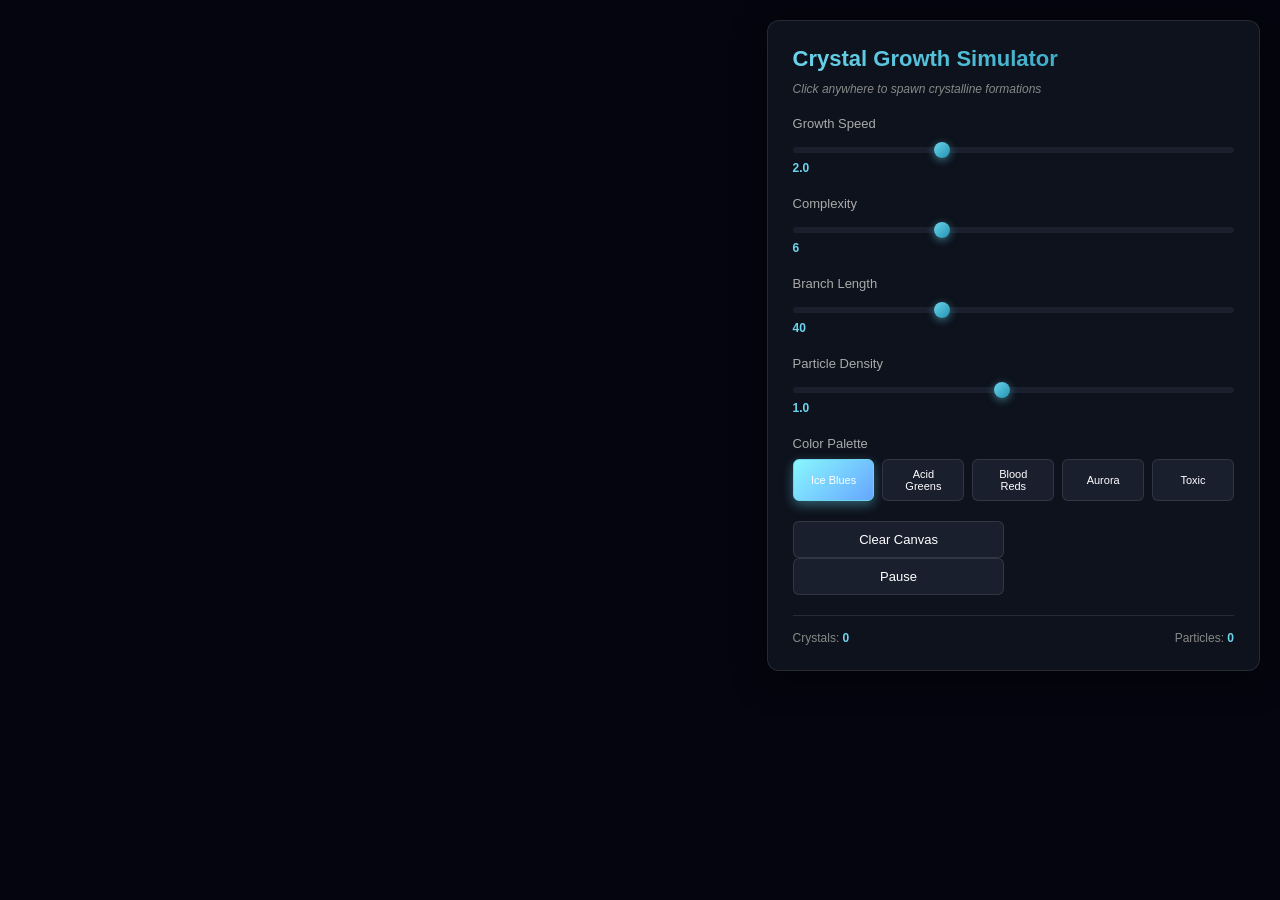
<file: index.html>
<!DOCTYPE html>
<html lang="en">
<head>
    <meta charset="UTF-8">
    <meta name="viewport" content="width=device-width, initial-scale=1.0">
    <title>Crystal Growth Simulator</title>
    <link rel="stylesheet" href="style.css">
</head>
<body>
    <div class="container">
        <canvas id="crystalCanvas"></canvas>

        <div class="controls">
            <div class="control-panel">
                <h1>Crystal Growth Simulator</h1>
                <p class="instruction">Click anywhere to spawn crystalline formations</p>

                <div class="control-group">
                    <label for="growthSpeed">Growth Speed</label>
                    <input type="range" id="growthSpeed" min="0.5" max="5" step="0.1" value="2">
                    <span class="value" id="speedValue">2.0</span>
                </div>

                <div class="control-group">
                    <label for="complexity">Complexity</label>
                    <input type="range" id="complexity" min="3" max="12" step="1" value="6">
                    <span class="value" id="complexityValue">6</span>
                </div>

                <div class="control-group">
                    <label for="branchLength">Branch Length</label>
                    <input type="range" id="branchLength" min="10" max="100" step="5" value="40">
                    <span class="value" id="branchValue">40</span>
                </div>

                <div class="control-group">
                    <label for="particleDensity">Particle Density</label>
                    <input type="range" id="particleDensity" min="0.1" max="2" step="0.1" value="1">
                    <span class="value" id="densityValue">1.0</span>
                </div>

                <div class="control-group">
                    <label>Color Palette</label>
                    <div class="palette-buttons">
                        <button class="palette-btn active" data-palette="ice">Ice Blues</button>
                        <button class="palette-btn" data-palette="acid">Acid Greens</button>
                        <button class="palette-btn" data-palette="blood">Blood Reds</button>
                        <button class="palette-btn" data-palette="aurora">Aurora</button>
                        <button class="palette-btn" data-palette="toxic">Toxic</button>
                    </div>
                </div>

                <div class="control-group">
                    <button id="clearBtn" class="action-btn">Clear Canvas</button>
                    <button id="pauseBtn" class="action-btn">Pause</button>
                </div>

                <div class="stats">
                    <div class="stat">Crystals: <span id="crystalCount">0</span></div>
                    <div class="stat">Particles: <span id="particleCount">0</span></div>
                </div>
            </div>
        </div>
    </div>

    <script src="crystal.js"></script>
</body>
</html>
</file>
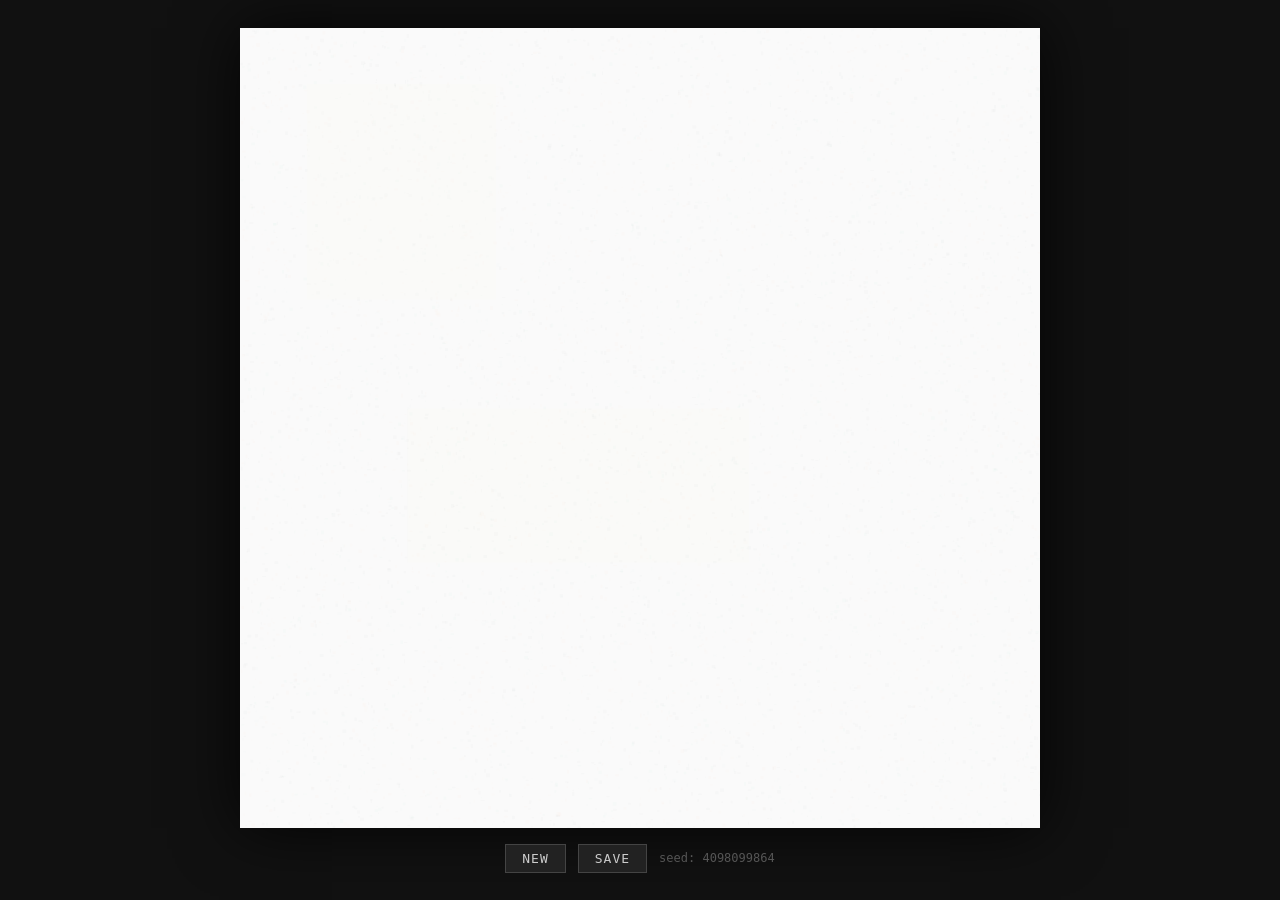
<file: fidenza.html>
<!DOCTYPE html>
<html lang="en">
<head>
<meta charset="UTF-8">
<meta name="viewport" content="width=device-width, initial-scale=1.0">
<title>Fidenza-like Generative Art</title>
<style>
  * { margin: 0; padding: 0; box-sizing: border-box; }
  body {
    background: #111;
    display: flex;
    flex-direction: column;
    align-items: center;
    justify-content: center;
    min-height: 100vh;
    font-family: monospace;
    color: #aaa;
  }
  canvas {
    display: block;
    box-shadow: 0 0 60px rgba(0,0,0,0.8);
  }
  #controls {
    margin-top: 16px;
    display: flex;
    gap: 12px;
    align-items: center;
  }
  button {
    background: #222;
    color: #ccc;
    border: 1px solid #444;
    padding: 6px 16px;
    cursor: pointer;
    font-family: monospace;
    font-size: 13px;
    letter-spacing: 1px;
  }
  button:hover { background: #333; border-color: #666; }
  #seed-display { font-size: 12px; color: #555; }
</style>
</head>
<body>
<canvas id="canvas"></canvas>
<div id="controls">
  <button onclick="generate()">NEW</button>
  <button onclick="saveImage()">SAVE</button>
  <span id="seed-display">seed: —</span>
</div>

<script>
const canvas = document.getElementById('canvas');
const ctx = canvas.getContext('2d');

const SIZE = Math.min(window.innerWidth, window.innerHeight, 800);
canvas.width = SIZE;
canvas.height = SIZE;

// Seeded PRNG (mulberry32)
let seed;
function setSeed(s) { seed = s >>> 0; }
function rand() {
  seed ^= seed << 13; seed ^= seed >> 17; seed ^= seed << 5;
  return ((seed >>> 0) / 4294967296);
}
function randRange(a, b) { return a + rand() * (b - a); }
function randInt(a, b) { return Math.floor(randRange(a, b + 1)); }
function randChoice(arr) { return arr[Math.floor(rand() * arr.length)]; }

// Palettes inspired by Tyler Hobbs' work
const PALETTES = [
  { bg: '#f5f0e8', colors: ['#c0392b','#e67e22','#f1c40f','#27ae60','#2980b9','#8e44ad','#2c3e50'] },
  { bg: '#1a1a2e', colors: ['#e94560','#0f3460','#533483','#e94560','#f5a623','#7ed6df','#ff7979'] },
  { bg: '#fdf6e3', colors: ['#657b83','#268bd2','#2aa198','#859900','#b58900','#cb4b16','#dc322f'] },
  { bg: '#0d0d0d', colors: ['#ff6b6b','#feca57','#48dbfb','#ff9ff3','#54a0ff','#5f27cd','#00d2d3'] },
  { bg: '#fffdf5', colors: ['#2d4739','#5c7a5e','#a8c5a2','#d4a373','#8b5e3c','#c9785a','#e8c4a0'] },
  { bg: '#f0ebe1', colors: ['#264653','#2a9d8f','#e9c46a','#f4a261','#e76f51','#023047','#8ecae6'] },
  { bg: '#fafafa', colors: ['#3d405b','#81b29a','#f2cc8f','#e07a5f','#f4f1de','#264653','#2a9d8f'] },
  { bg: '#16213e', colors: ['#a8dadc','#457b9d','#1d3557','#e63946','#f1faee','#06d6a0','#ffd166'] },
];

// Simplex-like noise (2D gradient noise)
class Noise {
  constructor(s) {
    this.perm = new Uint8Array(512);
    for (let i = 0; i < 256; i++) this.perm[i] = i;
    for (let i = 255; i > 0; i--) {
      const j = Math.floor(rand() * (i + 1));
      [this.perm[i], this.perm[j]] = [this.perm[j], this.perm[i]];
    }
    for (let i = 0; i < 256; i++) this.perm[i + 256] = this.perm[i];
  }
  fade(t) { return t * t * t * (t * (t * 6 - 15) + 10); }
  lerp(a, b, t) { return a + t * (b - a); }
  grad(h, x, y) {
    h &= 3;
    const u = h < 2 ? x : y, v = h < 2 ? y : x;
    return ((h & 1) ? -u : u) + ((h & 2) ? -v : v);
  }
  get(x, y) {
    const X = Math.floor(x) & 255, Y = Math.floor(y) & 255;
    x -= Math.floor(x); y -= Math.floor(y);
    const u = this.fade(x), v = this.fade(y);
    const a = this.perm[X] + Y, b = this.perm[X + 1] + Y;
    return this.lerp(
      this.lerp(this.grad(this.perm[a], x, y), this.grad(this.perm[b], x - 1, y), u),
      this.lerp(this.grad(this.perm[a + 1], x, y - 1), this.grad(this.perm[b + 1], x - 1, y - 1), u),
      v
    );
  }
}

// Curve system
class Curve {
  constructor(x, y, color, width, noise, params) {
    this.pts = [{x, y}];
    this.color = color;
    this.width = width;
    this.noise = noise;
    this.params = params;
    this.alive = true;
    this.len = 0;
    this.maxLen = randRange(params.minLen, params.maxLen);
    this.speed = randRange(1.5, 3.5);
    this.angle = rand() * Math.PI * 2;
  }

  step(grid) {
    if (!this.alive) return;
    const last = this.pts[this.pts.length - 1];
    const nx = last.x / SIZE;
    const ny = last.y / SIZE;

    // Flow field angle from multiple octaves of noise
    const scale = this.params.noiseScale;
    const angle =
      this.noise.get(nx * scale, ny * scale) * Math.PI * 2 +
      this.noise.get(nx * scale * 2 + 100, ny * scale * 2 + 100) * Math.PI * 0.5;

    // Blend with current angle for smoothness
    this.angle = this.angle * 0.85 + angle * 0.15;

    const dx = Math.cos(this.angle) * this.speed;
    const dy = Math.sin(this.angle) * this.speed;
    const nx2 = last.x + dx;
    const ny2 = last.y + dy;

    // Boundary check
    const margin = -this.width;
    if (nx2 < margin || nx2 > SIZE - margin || ny2 < margin || ny2 > SIZE - margin) {
      this.alive = false;
      return;
    }

    // Collision grid check
    const gx = Math.floor(nx2 / grid.cell);
    const gy = Math.floor(ny2 / grid.cell);
    if (grid.check(gx, gy, this.width * 0.7)) {
      this.alive = false;
      return;
    }
    grid.mark(gx, gy);

    this.pts.push({x: nx2, y: ny2});
    this.len++;
    if (this.len >= this.maxLen) this.alive = false;
  }

  draw(ctx) {
    if (this.pts.length < 3) return;
    ctx.beginPath();
    ctx.moveTo(this.pts[0].x, this.pts[0].y);
    for (let i = 1; i < this.pts.length - 1; i++) {
      const mx = (this.pts[i].x + this.pts[i + 1].x) / 2;
      const my = (this.pts[i].y + this.pts[i + 1].y) / 2;
      ctx.quadraticCurveTo(this.pts[i].x, this.pts[i].y, mx, my);
    }
    ctx.strokeStyle = this.color;
    ctx.lineWidth = this.width;
    ctx.lineCap = 'round';
    ctx.lineJoin = 'round';
    ctx.globalAlpha = randRange(0.7, 1.0);
    ctx.stroke();
    ctx.globalAlpha = 1;
  }
}

// Sparse collision grid
class Grid {
  constructor(cell) {
    this.cell = cell;
    this.cells = new Map();
  }
  key(x, y) { return (x << 16) | y; }
  mark(x, y) { this.cells.set(this.key(x, y), true); }
  check(x, y, r) {
    const cr = Math.ceil(r / this.cell);
    for (let dx = -cr; dx <= cr; dx++)
      for (let dy = -cr; dy <= cr; dy++)
        if (this.cells.has(this.key(x + dx, y + dy))) return true;
    return false;
  }
}

function hexToRgba(hex, a) {
  const r = parseInt(hex.slice(1, 3), 16);
  const g = parseInt(hex.slice(3, 5), 16);
  const b = parseInt(hex.slice(5, 7), 16);
  return `rgba(${r},${g},${b},${a})`;
}

function generate() {
  const s = Math.floor(Math.random() * 0xFFFFFFFF);
  setSeed(s);
  document.getElementById('seed-display').textContent = `seed: ${s}`;
  draw();
}

function draw() {
  const palette = randChoice(PALETTES);
  const noise = new Noise(seed);

  // Background
  ctx.fillStyle = palette.bg;
  ctx.fillRect(0, 0, SIZE, SIZE);

  // Occasionally add a subtle textured background
  if (rand() > 0.5) {
    for (let i = 0; i < 8000; i++) {
      ctx.fillStyle = hexToRgba(randChoice(palette.colors), 0.015);
      ctx.fillRect(rand() * SIZE, rand() * SIZE, rand() * 3 + 1, rand() * 3 + 1);
    }
  }

  // Parameters
  const noiseScale = randRange(1.5, 5);
  const minLen = randRange(40, 120);
  const maxLen = minLen + randRange(60, 300);
  const minWidth = randRange(1, 4);
  const maxWidth = minWidth + randRange(4, 24);
  const curveCount = randInt(80, 320);
  const cellSize = randRange(3, 8);

  const params = { noiseScale, minLen, maxLen };
  const grid = new Grid(cellSize);

  // Color assignment strategy
  const strategyRoll = rand();
  function pickColor(x, y) {
    if (strategyRoll < 0.33) {
      return randChoice(palette.colors);
    } else if (strategyRoll < 0.66) {
      // Spatial color zones
      const zone = Math.floor((x / SIZE) * palette.colors.length);
      return palette.colors[Math.min(zone, palette.colors.length - 1)];
    } else {
      // Noise-based color
      const v = (noise.get(x / SIZE * 3, y / SIZE * 3) + 1) / 2;
      return palette.colors[Math.floor(v * palette.colors.length) % palette.colors.length];
    }
  }

  // Occasionally draw large background rectangles (Fidenza hallmark)
  if (rand() > 0.4) {
    const rectCount = randInt(2, 8);
    for (let i = 0; i < rectCount; i++) {
      const rx = rand() * SIZE * 0.7;
      const ry = rand() * SIZE * 0.7;
      const rw = randRange(SIZE * 0.1, SIZE * 0.5);
      const rh = randRange(SIZE * 0.1, SIZE * 0.4);
      ctx.fillStyle = hexToRgba(randChoice(palette.colors), randRange(0.04, 0.12));
      ctx.fillRect(rx, ry, rw, rh);
    }
  }

  // Generate and draw curves iteratively
  let attempts = 0;
  let drawn = 0;
  const maxAttempts = curveCount * 6;

  function step() {
    for (let batch = 0; batch < 3 && drawn < curveCount && attempts < maxAttempts; batch++) {
      attempts++;
      const x = randRange(SIZE * 0.02, SIZE * 0.98);
      const y = randRange(SIZE * 0.02, SIZE * 0.98);
      const gx = Math.floor(x / grid.cell);
      const gy = Math.floor(y / grid.cell);

      const w = randRange(minWidth, maxWidth);
      if (grid.check(gx, gy, w * 0.5)) continue;

      const color = pickColor(x, y);
      const curve = new Curve(x, y, color, w, noise, params);

      while (curve.alive) curve.step(grid);
      if (curve.pts.length >= 3) {
        curve.draw(ctx);
        drawn++;
      }
    }

    if (drawn < curveCount && attempts < maxAttempts) {
      requestAnimationFrame(step);
    } else {
      // Final vignette
      const vg = ctx.createRadialGradient(SIZE/2, SIZE/2, SIZE*0.3, SIZE/2, SIZE/2, SIZE*0.8);
      vg.addColorStop(0, 'rgba(0,0,0,0)');
      vg.addColorStop(1, 'rgba(0,0,0,0.25)');
      ctx.fillStyle = vg;
      ctx.fillRect(0, 0, SIZE, SIZE);
    }
  }
  requestAnimationFrame(step);
}

function saveImage() {
  const a = document.createElement('a');
  a.download = `fidenza-${Date.now()}.png`;
  a.href = canvas.toDataURL('image/png');
  a.click();
}

generate();
</script>
</body>
</html>
</file>
<file: style.css>
* {
    margin: 0;
    padding: 0;
    box-sizing: border-box;
}

body {
    font-family: 'Segoe UI', Tahoma, Geneva, Verdana, sans-serif;
    background: #0a0e17;
    color: #fff;
    overflow: hidden;
}

.container {
    position: relative;
    width: 100vw;
    height: 100vh;
}

#crystalCanvas {
    position: absolute;
    top: 0;
    left: 0;
    width: 100%;
    height: 100%;
    cursor: crosshair;
    background: radial-gradient(ellipse at center, #0f1419 0%, #000000 100%);
    z-index: 1;
    pointer-events: auto;
}

.controls {
    position: absolute;
    top: 20px;
    right: 20px;
    background: rgba(15, 20, 30, 0.9);
    backdrop-filter: blur(10px);
    border: 1px solid rgba(255, 255, 255, 0.1);
    border-radius: 12px;
    padding: 25px;
    min-width: 320px;
    box-shadow: 0 8px 32px rgba(0, 0, 0, 0.5);
    z-index: 1000;
}

.control-panel h1 {
    font-size: 22px;
    margin-bottom: 10px;
    background: linear-gradient(135deg, #6dd5ed 0%, #2193b0 100%);
    -webkit-background-clip: text;
    -webkit-text-fill-color: transparent;
    background-clip: text;
}

.instruction {
    font-size: 12px;
    color: #888;
    margin-bottom: 20px;
    font-style: italic;
}

.control-group {
    margin-bottom: 20px;
}

.control-group label {
    display: block;
    font-size: 13px;
    margin-bottom: 8px;
    color: #aaa;
    font-weight: 500;
}

.control-group input[type="range"] {
    width: 100%;
    height: 6px;
    border-radius: 3px;
    background: #1a1f2e;
    outline: none;
    -webkit-appearance: none;
    margin-bottom: 5px;
}

.control-group input[type="range"]::-webkit-slider-thumb {
    -webkit-appearance: none;
    appearance: none;
    width: 16px;
    height: 16px;
    border-radius: 50%;
    background: linear-gradient(135deg, #6dd5ed 0%, #2193b0 100%);
    cursor: pointer;
    box-shadow: 0 2px 8px rgba(109, 213, 237, 0.5);
}

.control-group input[type="range"]::-moz-range-thumb {
    width: 16px;
    height: 16px;
    border-radius: 50%;
    background: linear-gradient(135deg, #6dd5ed 0%, #2193b0 100%);
    cursor: pointer;
    border: none;
    box-shadow: 0 2px 8px rgba(109, 213, 237, 0.5);
}

.value {
    display: inline-block;
    font-size: 12px;
    color: #6dd5ed;
    font-weight: bold;
    min-width: 40px;
}

.palette-buttons {
    display: flex;
    flex-wrap: wrap;
    gap: 8px;
    margin-top: 8px;
}

.palette-btn {
    flex: 1;
    min-width: 80px;
    padding: 8px 12px;
    background: #1a1f2e;
    border: 1px solid rgba(255, 255, 255, 0.1);
    border-radius: 6px;
    color: #fff;
    font-size: 11px;
    cursor: pointer;
    transition: all 0.3s ease;
    font-weight: 500;
}

.palette-btn:hover {
    background: #252b3d;
    transform: translateY(-2px);
    box-shadow: 0 4px 12px rgba(0, 0, 0, 0.3);
}

.palette-btn.active {
    background: linear-gradient(135deg, #6dd5ed 0%, #2193b0 100%);
    border-color: #6dd5ed;
    box-shadow: 0 4px 12px rgba(109, 213, 237, 0.4);
}

.palette-btn[data-palette="ice"].active {
    background: linear-gradient(135deg, #89f7fe 0%, #66a6ff 100%);
}

.palette-btn[data-palette="acid"].active {
    background: linear-gradient(135deg, #84fab0 0%, #8fd3f4 100%);
}

.palette-btn[data-palette="blood"].active {
    background: linear-gradient(135deg, #f093fb 0%, #f5576c 100%);
}

.palette-btn[data-palette="aurora"].active {
    background: linear-gradient(135deg, #a8edea 0%, #fed6e3 100%);
}

.palette-btn[data-palette="toxic"].active {
    background: linear-gradient(135deg, #c471f5 0%, #fa71cd 100%);
}

.action-btn {
    width: 48%;
    padding: 10px 16px;
    background: #1a1f2e;
    border: 1px solid rgba(255, 255, 255, 0.1);
    border-radius: 6px;
    color: #fff;
    font-size: 13px;
    cursor: pointer;
    transition: all 0.3s ease;
    font-weight: 500;
}

.action-btn:hover {
    background: #252b3d;
    transform: translateY(-2px);
    box-shadow: 0 4px 12px rgba(0, 0, 0, 0.3);
}

.action-btn:active {
    transform: translateY(0);
}

#clearBtn {
    margin-right: 4%;
}

.stats {
    margin-top: 20px;
    padding-top: 15px;
    border-top: 1px solid rgba(255, 255, 255, 0.1);
    display: flex;
    justify-content: space-between;
}

.stat {
    font-size: 12px;
    color: #888;
}

.stat span {
    color: #6dd5ed;
    font-weight: bold;
}

@media (max-width: 768px) {
    .controls {
        top: 10px;
        right: 10px;
        left: 10px;
        min-width: auto;
        padding: 15px;
    }

    .control-panel h1 {
        font-size: 18px;
    }

    .palette-btn {
        min-width: 60px;
        font-size: 10px;
        padding: 6px 8px;
    }
}
</file>
